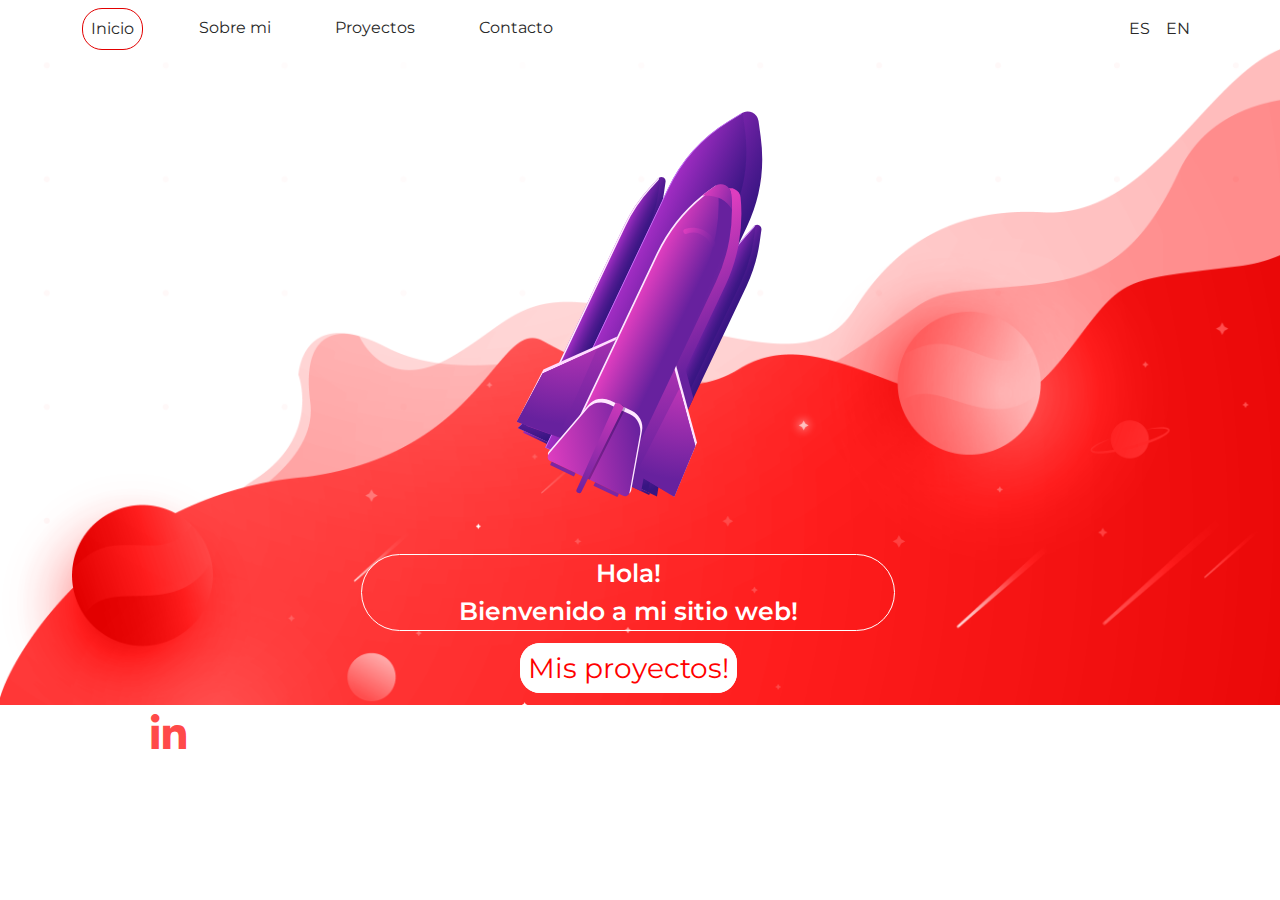
<file: index.html>
<!DOCTYPE html>
<html lang="es">


<head>
    <meta charset="UTF-8">
    <meta http-equiv="X-UA-Compatible" content="IE=edge">
    <meta name="viewport" content="width=device-width, initial-scale=1.0">
    <title>Inicio</title>
    <link rel="stylesheet" href="css/bootstrap/css/bootstrap.min.css">
    <link rel="stylesheet" href="css/fontawesome/css/all.min.css">
    <link rel="stylesheet" href="css/fontawesome/css/fontawesome.min.css">
    <link rel="stylesheet" href="css/estilos.css">
    <link href="https://fonts.googleapis.com/css?family=Montserrat:100,200,300,400,500,600,700,800,900&display=swap"
        rel="stylesheet">
</head>


<body id="inicio">


    <header>
        <nav class="navbar navbar-expand-md">
            <div class="container">
                <button class="navbar-toggler p-0" type="button" data-bs-toggle="collapse"
                    data-bs-target="#navbarCollapse" aria-controls="navbarCollapse" aria-expanded="false"
                    aria-label="Toggle navigation">
                    <i class="fas fa-bars"></i>
                </button>
                <div class="collapse navbar-collapse" id="navbarCollapse">
                    <ul class="navbar-nav me-auto mb-2 mb-md-0">
                        <li class="nav-item">
                            <a class="nav-link me-5 active" href="index.html">Inicio</a>
                        </li>
                        <li class="nav-item">
                            <a class="nav-link me-5" href="sobre-mi.html">Sobre mi</a>
                        </li>
                        <li class="nav-item">
                            <a class="nav-link me-5" href="proyectos.html">Proyectos</a>
                        </li>
                        <li class="nav-item">
                            <a class="nav-link" href="contacto.html">Contacto</a>
                        </li>
                    </ul>
                    <form class="d-flex">
                        <ul class="navbar-nav me-auto mb-2 mb-md-0">
                            <li class="nav-item">
                                <a class="nav-link" href="index.html">ES</a>
                            </li>
                            <li class="nav-item">
                                <a class="nav-link" href="en/home.html">EN</a>
                            </li>
                        </ul>
                    </form>
                </div>
            </div>
        </nav>
    </header>


    <main class="container">
        <div class="row">
            <div class="col-12 mt-5 text-center">
                <img src="images/cohete.svg" class="cohete">
            </div>
            <div class="row">
                <div class="col-12 col-sm-6 mt-5 offset-sm-3 text-center">
                    <p>Hola! <br> Bienvenido a mi sitio web!</p>
                </div>
                <div class="col-12 text-center">
                    <a href="proyectos.html" class="boton"> Mis proyectos!</a>
                </div>
            </div>
        </div>
    </main>


    <footer class="footer mt-auto py-3 pb-5">
        <div class="container">
            <div class="row">
                <div class="col-12 col-sm-3">
                    <a href="https://github.com/tomassueldo" target="_blank" title="Github"><i
                            class="fab fa-github"></i></a>
                    <a href="https://www.linkedin.com/in/tomas-sueldo-/" target="_blank" title="Linkedin"><i
                            class="fab fa-linkedin-in"></i></a>
                </div>
                <div class="col-12 col-sm-3">
                    Sponsor <a href="https://depcsuite.com/?v=d72a48a8ebd2" target="_blank">DePC Suite</a>
                </div>
                <div class="col-12 col-sm-3">
                    <a href="mailto:tomassueldo17@gmail.com">tomassueldo17@gmail.com </a>
                </div>
            </div>
        </div>
    </footer>


    <script src="css/bootstrap/js/bootstrap.bundle.min.js   "></script>


</body>


</html>
</file>
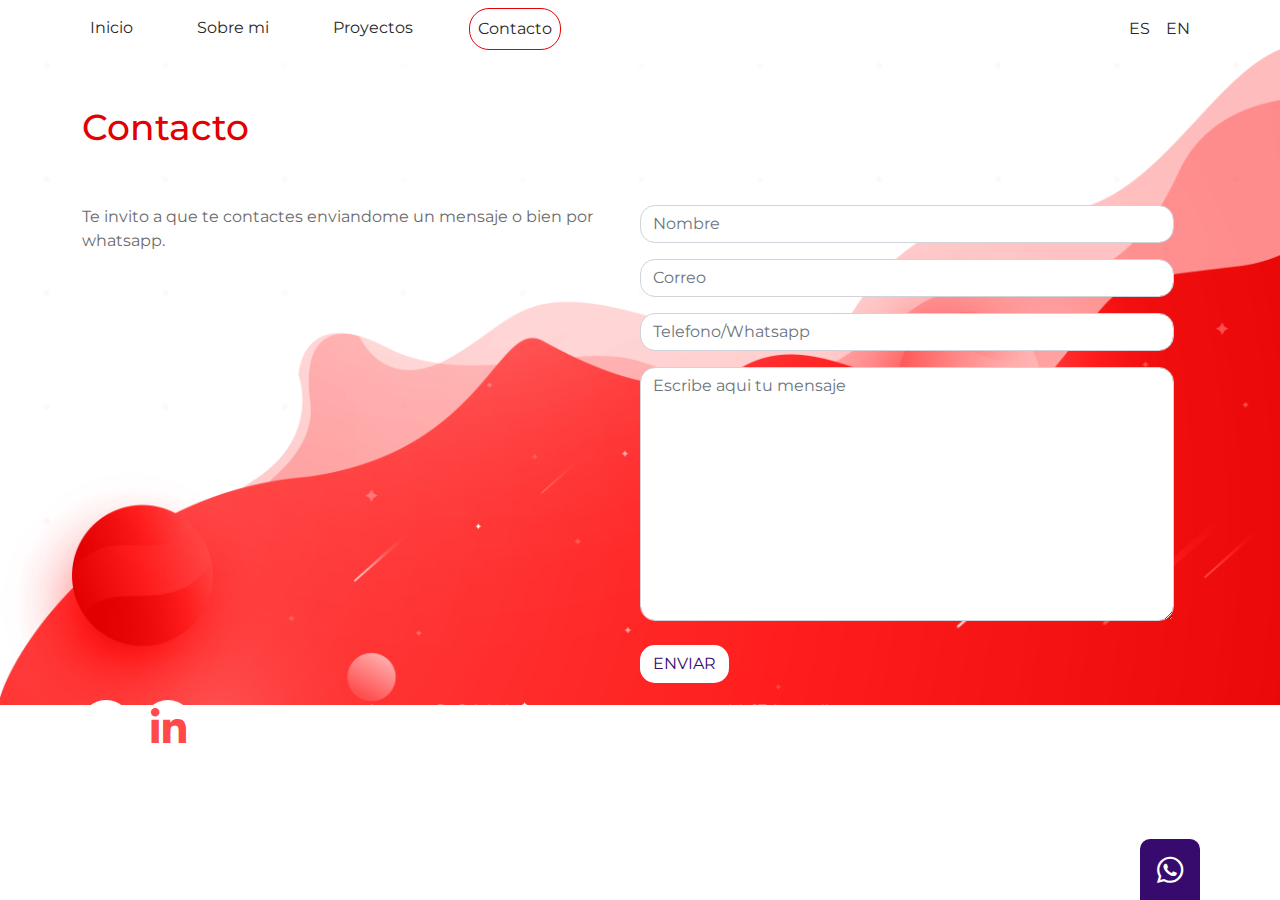
<file: contacto.html>
<!DOCTYPE html>
<html lang="es">


<head>
    <meta charset="UTF-8">
    <meta http-equiv="X-UA-Compatible" content="IE=edge">
    <meta name="viewport" content="width=device-width, initial-scale=1.0">
    <title>Contacto</title>
    <link rel="stylesheet" href="css/bootstrap/css/bootstrap.min.css">
    <link rel="stylesheet" href="css/fontawesome/css/all.min.css">
    <link rel="stylesheet" href="css/fontawesome/css/fontawesome.min.css">
    <link rel="stylesheet" href="css/estilos.css">
    <link href="https://fonts.googleapis.com/css?family=Montserrat:100,200,300,400,500,600,700,800,900&display=swap"
        rel="stylesheet">
</head>


<body id="contacto">


    <header>
        <nav class="navbar navbar-expand-md">
            <div class="container">
                <button class="navbar-toggler p-0" type="button" data-bs-toggle="collapse" data-bs-target="#navbarCollapse"
                    aria-controls="navbarCollapse" aria-expanded="false" aria-label="Toggle navigation">
                    <i class="fas fa-bars"></i>
                </button>
                <div class="collapse navbar-collapse" id="navbarCollapse">
                    <ul class="navbar-nav me-auto mb-2 mb-md-0">
                        <li class="nav-item">
                            <a class="nav-link me-5" href="index.html">Inicio</a>
                        </li>
                        <li class="nav-item">
                            <a class="nav-link me-5" href="sobre-mi.html">Sobre mi</a>
                        </li>
                        <li class="nav-item">
                            <a class="nav-link me-5" href="proyectos.html">Proyectos</a>
                        </li>
                        <li class="nav-item">
                            <a class="nav-link active" href="contacto.html">Contacto</a>
                        </li>
                    </ul>
                    <form class="d-flex">
                        <ul class="navbar-nav me-auto mb-2 mb-md-0">
                            <li class="nav-item">
                                <a class="nav-link" href="contacto.html">ES</a>
                            </li>
                            <li class="nav-item">
                                <a class="nav-link" href="en/contact.html">EN</a>
                            </li>
                        </ul>
                    </form>
                </div>
            </div>
        </nav>
    </header>


    <main class="container">
        <div class="row">
            <div class="col-12 py-5">
                <h1>Contacto</h1>
            </div>
            <div class="row">
                <div class="col-12 col-sm-6">
                    <p>Te invito a que te contactes enviandome un mensaje o bien por whatsapp.</p>
                </div>
                <div class="col-12 col-sm-6">
                    <form action="" method="POST">
                        <div>
                            <input type="text" name="txtNombre" id="txtNombre" class="form-control mb-3"
                                placeholder="Nombre">
                        </div>
                        <div>
                            <input type="email" name="txtCorreo" id="txtCorreo" class="form-control mb-3"
                                placeholder="Correo">
                        </div>
                        <div>
                            <input type="number" name="txtTelefono" id="txtTelefono" class="form-control mb-3"
                                placeholder="Telefono/Whatsapp">
                        </div>
                        <div>
                            <textarea name="txtMensaje" id="txtMensaje" cols="30" rows="10" class="form-control"
                                placeholder="Escribe aqui tu mensaje"></textarea>
                        </div>
                        <div>
                            <button type="submit" name="btnEnviar" id="btnEnviar" class="btn mt-4">ENVIAR</button>
                        </div>
                    </form>
                </div>
            </div>
        </div>
    </main>


    <footer class="footer mt-auto py-3 pb-5">
        <div class="container">
            <div class="row">
                <div class="col-12 col-sm-3">
                    <a href="https://github.com/tomassueldo" target="_blank" title="Github"><i
                            class="fab fa-github"></i></a>
                    <a href="https://www.linkedin.com/in/tomas-sueldo-/" target="_blank" title="Linkedin"><i
                            class="fab fa-linkedin-in"></i></a>
                </div>
                <div class="col-12 col-sm-3">
                    Sponsor <a href="https://depcsuite.com/?v=d72a48a8ebd2" target="_blank">DePC Suite</a>
                </div>
                <div class="col-12 col-sm-3">
                    <a href="mailto:tomassueldo17@gmail.com">tomassueldo17@gmail.com</a>
                </div>
            </div>
        </div>
    </footer>


    <div class="whatsapp">
        <a href="https://api.whatsapp.com/send?phone=541133433174" " target=" _blank"><i
                class="fab fa-whatsapp"></i></a>
    </div>

    <script src="css/bootstrap/js/bootstrap.bundle.min.js   "></script>


</body>


</html>
</file>
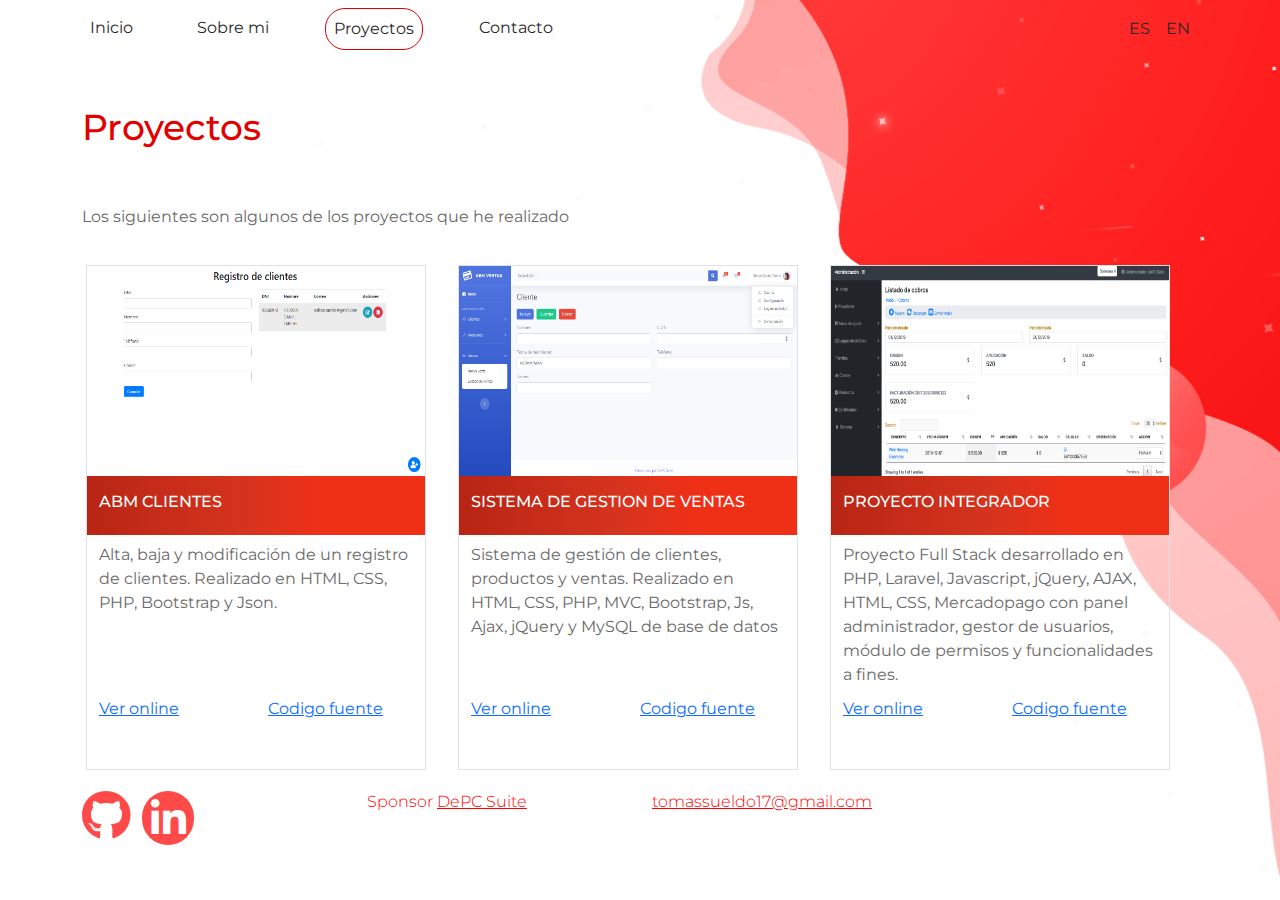
<file: proyectos.html>
<!DOCTYPE html>
<html lang="es">


<head>
    <meta charset="UTF-8">
    <meta http-equiv="X-UA-Compatible" content="IE=edge">
    <meta name="viewport" content="width=device-width, initial-scale=1.0">
    <title>Proyectos</title>
    <link rel="stylesheet" href="css/bootstrap/css/bootstrap.min.css">
    <link rel="stylesheet" href="css/fontawesome/css/all.min.css">
    <link rel="stylesheet" href="css/fontawesome/css/fontawesome.min.css">
    <link rel="stylesheet" href="css/estilos.css">
    <link href="https://fonts.googleapis.com/css?family=Montserrat:100,200,300,400,500,600,700,800,900&display=swap"
        rel="stylesheet">
</head>


<body id="proyectos">


    <header>
        <nav class="navbar navbar-expand-md">
            <div class="container">
                <button class="navbar-toggler p-0" type="button" data-bs-toggle="collapse" data-bs-target="#navbarCollapse"
                    aria-controls="navbarCollapse" aria-expanded="false" aria-label="Toggle navigation">
                    <i class="fas fa-bars"></i>
                </button>
                <div class="collapse navbar-collapse" id="navbarCollapse">
                    <ul class="navbar-nav me-auto mb-2 mb-md-0">
                        <li class="nav-item">
                            <a class="nav-link me-5" href="index.html">Inicio</a>
                        </li>
                        <li class="nav-item">
                            <a class="nav-link me-5" href="sobre-mi.html">Sobre mi</a>
                        </li>
                        <li class="nav-item">
                            <a class="nav-link me-5 active" href="proyectos.html">Proyectos</a>
                        </li>
                        <li class="nav-item">
                            <a class="nav-link" href="contacto.html">Contacto</a>
                        </li>
                    </ul>
                    <form class="d-flex">
                        <ul class="navbar-nav me-auto mb-2 mb-md-0">
                            <li class="nav-item">
                                <a class="nav-link" href="proyectos.html">ES</a>
                            </li>
                            <li class="nav-item">
                                <a class="nav-link" href="en/proyects.html">EN</a>
                            </li>
                        </ul>
                    </form>
                </div>
            </div>
        </nav>
    </header>


    <main class="container">
        <div class="row">
            <div class="col-12 py-5 ">
                <h1>Proyectos</h1>
            </div>
            <div class="row">
                <div class="col-12">
                    <p>Los siguientes son algunos de los proyectos que he realizado</p>
                </div>
            </div>
            <div class="row bloque">
                <div class="col-12 col-sm-4 pt-3">
                    <div class="row border m-1">
                        <img src="images/abmclientes.png" alt="ABM Clientes" class="img-fluid">

                        <div class="col-12 gradiente">
                            <h2>ABM CLIENTES</h2>
                        </div>

                        <div class="col-12 pt-2">
                            <p>Alta, baja y modificación de un registro de clientes. Realizado en HTML, CSS, PHP, Bootstrap y Json.</p>
                        </div>

                        <div class="col-6 my-5" >
                            <a href="">Ver online</a>
                        </div>

                        <div class="col-6 my-5">
                            <a href="http://github.com">Codigo fuente</a>
                        </div>
                    </div>  
                </div>


                <div class="col-12 col-sm-4 pt-3">
                    <div class="row border m-1">
                        <img src="images/abmventas.png" alt="ABM Ventas" class="img-fluid">

                        <div class="col-12 gradiente">
                            <h2>SISTEMA DE GESTION DE VENTAS</h2>
                        </div>

                        <div class="col-12 pt-2">
                            <p>Sistema de gestión de clientes, productos y ventas. Realizado en HTML, CSS, PHP, MVC, Bootstrap, Js, Ajax, jQuery y MySQL de base de datos</p>
                        </div>

                        <div class="col-6 my-5" >
                            <a href="">Ver online</a>
                        </div>

                        <div class="col-6 my-5">
                            <a href="http://github.com">Codigo fuente</a>
                        </div>
                    </div> 
                </div>
                    
                <div class="col-12 col-sm-4 pt-3">
                    <div class="row border m-1">
                        <img src="images/proyecto-integrador.png" alt="ABM Clientes" class="img-fluid">

                        <div class="col-12 gradiente">
                            <h2>PROYECTO INTEGRADOR</h2>
                        </div>

                        <div class="col-12 pt-2">
                            <p>Proyecto Full Stack desarrollado en PHP, Laravel, Javascript, jQuery, AJAX, HTML, CSS, Mercadopago con panel administrador, gestor de usuarios, módulo de permisos y funcionalidades a fines.</p>
                        </div>

                        <div class="col-6 my-5" >
                            <a href="">Ver online</a>
                        </div>

                        <div class="col-6 my-5">
                            <a href="http://github.com">Codigo fuente</a>
                        </div>
                    </div> 
                </div>
            </div>
        </div>
    </main>


    <footer class="footer mt-auto py-3 pb-5">
        <div class="container">
            <div class="row">
                <div class="col-12 col-sm-3">
                    <a href="https://github.com/tomassueldo" target="_blank" title="Github"><i
                            class="fab fa-github"></i></a>
                    <a href="https://www.linkedin.com/in/tomas-sueldo-/" target="_blank" title="Linkedin"><i
                            class="fab fa-linkedin-in"></i></a>
                </div>
                <div class="col-12 col-sm-3">
                    Sponsor <a href="https://depcsuite.com/?v=d72a48a8ebd2" target="_blank" >DePC Suite</a>
                </div>
                <div class="col-12 col-sm-3">
                    <a href="mailto:tomassueldo17@gmail.com">tomassueldo17@gmail.com </a>
                </div>
            </div>
        </div>
    </footer>


    <script src="css/bootstrap/js/bootstrap.bundle.min.js   "></script>


</body>


</html>
</file>
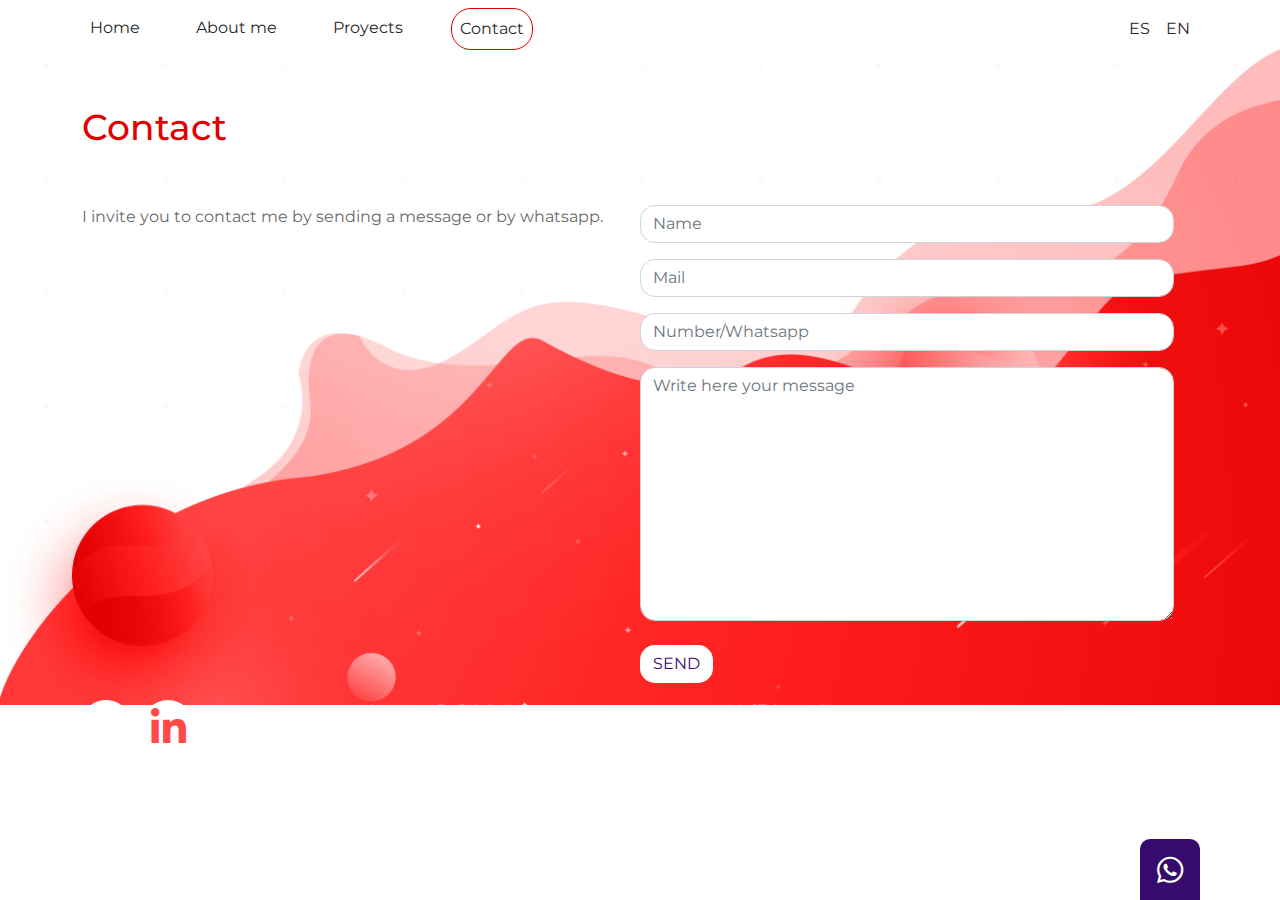
<file: en/contact.html>
<!DOCTYPE html>
<html lang="en">


<head>
    <meta charset="UTF-8">
    <meta http-equiv="X-UA-Compatible" content="IE=edge">
    <meta name="viewport" content="width=device-width, initial-scale=1.0">
    <title>Contact</title>
    <link rel="stylesheet" href="../css/bootstrap/css/bootstrap.min.css">
    <link rel="stylesheet" href="../css/fontawesome/css/all.min.css">
    <link rel="stylesheet" href="../css/fontawesome/css/fontawesome.min.css">
    <link rel="stylesheet" href="../css/estilos.css">
    <link href="https://fonts.googleapis.com/css?family=Montserrat:100,200,300,400,500,600,700,800,900&display=swap"
        rel="stylesheet">
</head>


<body id="contacto">


    <header>
        <nav class="navbar navbar-expand-md">
            <div class="container">
                <button class="navbar-toggler p-0" type="button" data-bs-toggle="collapse" data-bs-target="#navbarCollapse"
                    aria-controls="navbarCollapse" aria-expanded="false" aria-label="Toggle navigation">
                    <i class="fas fa-bars"></i>
                </button>
                <div class="collapse navbar-collapse" id="navbarCollapse">
                    <ul class="navbar-nav me-auto mb-2 mb-md-0">
                        <li class="nav-item">
                            <a class="nav-link pe-5" href="home.html">Home</a>
                        </li>
                        <li class="nav-item">
                            <a class="nav-link pe-5" href="about-me.html">About me</a>
                        </li>
                        <li class="nav-item">
                            <a class="nav-link pe-5" href="proyects.html">Proyects</a>
                        </li>
                        <li class="nav-item">
                            <a class="nav-link active" href="contact.html">Contact</a>
                        </li>
                    </ul>
                    <form class="d-flex">
                        <ul class="navbar-nav me-auto mb-2 mb-md-0">
                            <li class="nav-item">
                                <a class="nav-link" href="../contacto.html">ES</a>
                            </li>
                            <li class="nav-item">
                                <a class="nav-link" href="contact.html">EN</a>
                            </li>
                        </ul>
                    </form>
                </div>
            </div>
        </nav>
    </header>

    
    <main class="container">
        <div class="row">
            <div class="col-12 py-5">
                <h1>Contact</h1>
            </div>
            <div class="row">
                <div class="col-12 col-sm-6">
                    <p>I invite you to contact me by sending a message or by whatsapp.</p>
                </div>
                <div class="col-12 col-sm-6">
                    <form action="" method="POST">
                        <div>
                            <input type="text" name="txtNombre" id="txtNombre" class="form-control mb-3"
                                placeholder="Name">
                        </div>
                        <div>
                            <input type="email" name="txtCorreo" id="txtCorreo" class="form-control mb-3"
                                placeholder="Mail">
                        </div>
                        <div>
                            <input type="tel" name="txtTelefono" id="txtTelefono" class="form-control mb-3"
                                placeholder="Number/Whatsapp">
                        </div>
                        <div>
                            <textarea name="txtMensaje" id="txtMensaje" cols="30" rows="10" class="form-control"
                                placeholder="Write here your message"></textarea>
                        </div>
                        <div>
                            <button type="submit" name="btnEnviar" id="btnEnviar" class="btn mt-4">SEND</button>
                        </div>
                    </form>
                </div>
            </div>
        </div>
    </main>


    <footer class="footer mt-auto py-3">
        <div class="container">
            <div class="row">
                <div class="col-12 col-sm-3">
                    <a href="https://github.com/tomassueldo" target="_blank" title="Github"><i class="fab fa-github"></i></a>
                    <a href="https://www.linkedin.com/in/tomas-sueldo-/" target="_blank" title="Linkedin"><i
                            class="fab fa-linkedin-in"></i></a>
                </div>
                <div class="col-12 col-sm-3">
                    Sponsor <a href="https://depcsuite.com/?v=d72a48a8ebd2" target="_blank">DePC Suite</a>
                </div>
                <div class="col-12 col-sm-3">
                    <a href="mailto:tomassueldo17@gmail.com">tomassueldo17@gmail.com</a>
                </div>
            </div>
        </div>
    </footer>


    <div class="whatsapp">
        <a href="https://api.whatsapp.com/send?phone=541133433174" " target=" _blank"><i
                class="fab fa-whatsapp"></i></a>
    </div>

    <script src="../css/bootstrap/js/bootstrap.bundle.min.js   "></script>

</body>

</html>
</file>
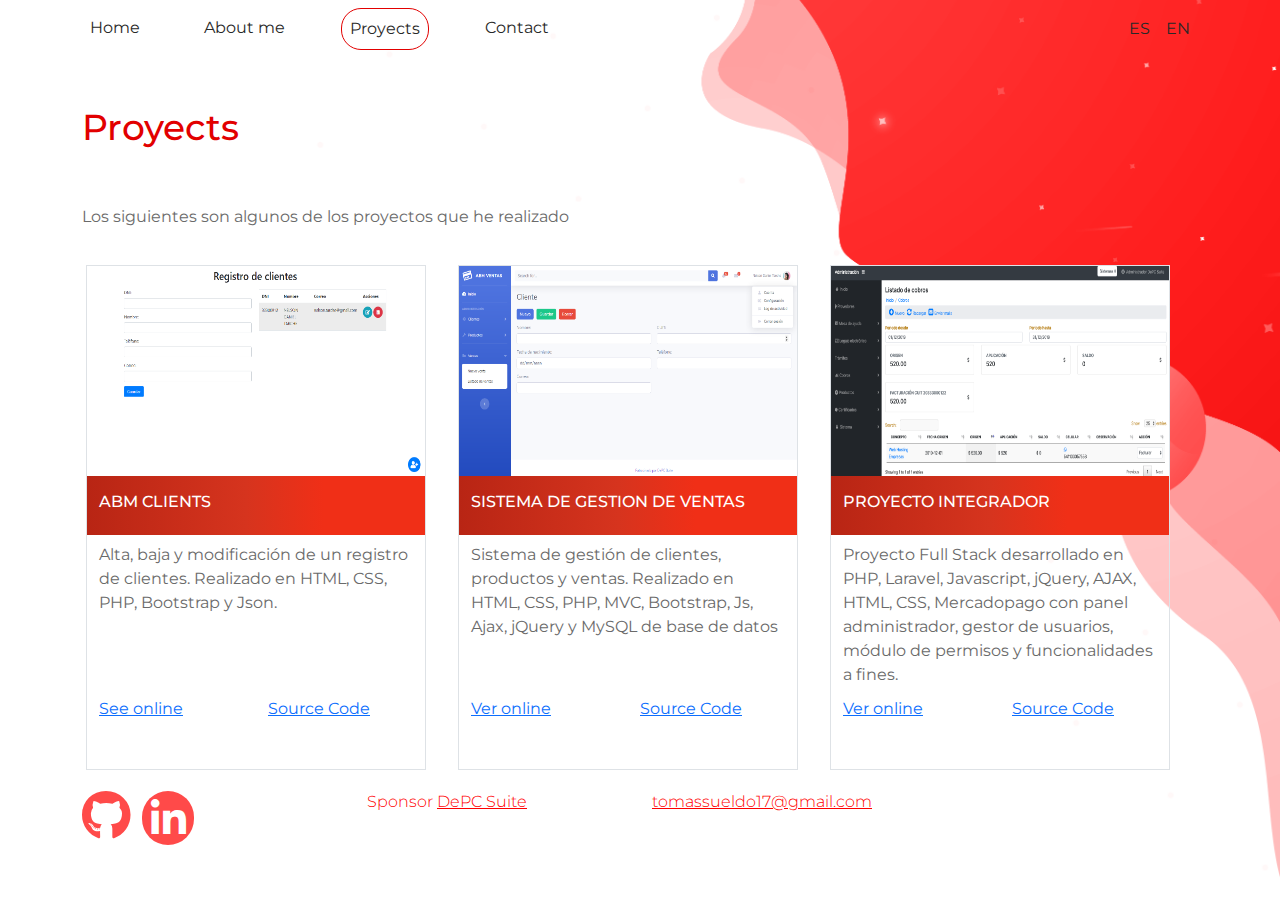
<file: en/proyects.html>
<!DOCTYPE html>
<html lang="en">


<head>
    <meta charset="UTF-8">
    <meta http-equiv="X-UA-Compatible" content="IE=edge">
    <meta name="viewport" content="width=device-width, initial-scale=1.0">
    <title>Proyects</title>
    <link rel="stylesheet" href="../css/bootstrap/css/bootstrap.min.css">
    <link rel="stylesheet" href="../css/fontawesome/css/all.min.css">
    <link rel="stylesheet" href="../css/fontawesome/css/fontawesome.min.css">
    <link rel="stylesheet" href="../css/estilos.css">
    <link href="https://fonts.googleapis.com/css?family=Montserrat:100,200,300,400,500,600,700,800,900&display=swap"
        rel="stylesheet">
</head>


<body id="proyectos">


    <header>
        <nav class="navbar navbar-expand-md">
            <div class="container">
                <button class="navbar-toggler p-0" type="button" data-bs-toggle="collapse"
                    data-bs-target="#navbarCollapse" aria-controls="navbarCollapse" aria-expanded="false"
                    aria-label="Toggle navigation">
                    <i class="fas fa-bars"></i>
                </button>
                <div class="collapse navbar-collapse" id="navbarCollapse">
                    <ul class="navbar-nav me-auto mb-2 mb-md-0">
                        <li class="nav-item">
                            <a class="nav-link me-5" href="home.html">Home</a>
                        </li>
                        <li class="nav-item">
                            <a class="nav-link me-5" href="about-me.html">About me</a>
                        </li>
                        <li class="nav-item">
                            <a class="nav-link me-5 active" href="proyects.html">Proyects</a>
                        </li>
                        <li class="nav-item">
                            <a class="nav-link" href="contact.html">Contact</a>
                        </li>
                    </ul>
                    <form class="d-flex">
                        <ul class="navbar-nav me-auto mb-2 mb-md-0">
                            <li class="nav-item">
                                <a class="nav-link" href="../proyectos.html">ES</a>
                            </li>
                            <li class="nav-item">
                                <a class="nav-link" href="proyects.html">EN</a>
                            </li>
                        </ul>
                    </form>
                </div>
            </div>
        </nav>
    </header>


    <main class="container">
        <div class="row">
            <div class="col-12 py-5 ">
                <h1>Proyects</h1>
            </div>
            <div class="row">
                <div class="col-12">
                    <p>Los siguientes son algunos de los proyectos que he realizado</p>
                </div>
            </div>
            <div class="row bloque">
                <div class="col-12 col-sm-4 pt-3">
                    <div class="row border m-1">
                        <img src="../images/abmclientes.png" alt="ABM Clientes" class="img-fluid">

                        <div class="col-12 gradiente">
                            <h2>ABM CLIENTS</h2>
                        </div>

                        <div class="col-12 pt-2">
                            <p>Alta, baja y modificación de un registro de clientes. Realizado en HTML, CSS, PHP,
                                Bootstrap y Json.</p>
                        </div>

                        <div class="col-6 my-5">
                            <a href="">See online</a>
                        </div>

                        <div class="col-6 my-5">
                            <a href="http://github.com">Source Code</a>
                        </div>
                    </div>
                </div>


                <div class="col-12 col-sm-4 pt-3">
                    <div class="row border m-1">
                        <img src="../images/abmventas.png" alt="ABM Ventas" class="img-fluid">

                        <div class="col-12 gradiente">
                            <h2>SISTEMA DE GESTION DE VENTAS</h2>
                        </div>

                        <div class="col-12 pt-2">
                            <p>Sistema de gestión de clientes, productos y ventas. Realizado en HTML, CSS, PHP, MVC,
                                Bootstrap, Js, Ajax, jQuery y MySQL de base de datos</p>
                        </div>

                        <div class="col-6 my-5">
                            <a href="">Ver online</a>
                        </div>

                        <div class="col-6 my-5">
                            <a href="http://github.com">Source Code</a>
                        </div>
                    </div>
                </div>

                <div class="col-12 col-sm-4 pt-3">
                    <div class="row border m-1">
                        <img src="../images/proyecto-integrador.png" alt="ABM Clientes" class="img-fluid">

                        <div class="col-12 gradiente">
                            <h2>PROYECTO INTEGRADOR</h2>
                        </div>

                        <div class="col-12 pt-2">
                            <p>Proyecto Full Stack desarrollado en PHP, Laravel, Javascript, jQuery, AJAX, HTML, CSS,
                                Mercadopago con panel administrador, gestor de usuarios, módulo de permisos y
                                funcionalidades a fines.</p>
                        </div>

                        <div class="col-6 my-5">
                            <a href="">Ver online</a>
                        </div>

                        <div class="col-6 my-5">
                            <a href="http://github.com">Source Code</a>
                        </div>
                    </div>
                </div>
            </div>
        </div>
    </main>


    <footer class="footer mt-auto py-3 pb-5">
        <div class="container">
            <div class="row">
                <div class="col-12 col-sm-3">
                    <a href="https://github.com/tomassueldo" target="_blank" title="Github"><i
                            class="fab fa-github"></i></a>
                    <a href="https://www.linkedin.com/in/tomas-sueldo-/" target="_blank" title="Linkedin"><i
                            class="fab fa-linkedin-in"></i></a>
                </div>
                <div class="col-12 col-sm-3">
                    Sponsor <a href="https://depcsuite.com/?v=d72a48a8ebd2" target="_blank">DePC Suite</a>
                </div>
                <div class="col-12 col-sm-3">
                    <a href="mailto:tomassueldo17@gmail.com">tomassueldo17@gmail.com </a>
                </div>
            </div>
        </div>
    </footer>

    <script src="../css/bootstrap/js/bootstrap.bundle.min.js   "></script>


</body>


</html>
</file>
<file: css/estilos.css>
body{
    font-family: 'Montserrat', sans-serif;
}

h1{
    color: #E20000;
    font-size: 36px;
}

h2{
    font-size: 24px;
}

h3 {
    font-size: 14px;
    color: #282828;
    font-weight: 300;
}

p{
    color: #6a6a6a;
    font-size: 16px;
}

.navbar-toggler {
    color: #ff4a49;
    border: 1px solid #ff4a49;
}


.navbar-toggler:focus {
    box-shadow: none;
    background-color: #370a6d;
    color: white;
    border: 1px solid white;
}

input, textarea{
    border-radius: 15px !important;
}

nav .nav-link{
    color: #282828;
}


nav .active{
    border: #E20000 solid 1px;
    border-radius: 20px;
}

#inicio, #contacto{
    background-image: url("../images/fondo-contacto.png");
    background-size: 100%;
    background-repeat: no-repeat;
}

#sobre-mi, #proyectos{
    background-image: url("../images/fondo-proyectos.png");
    background-size: 100%;
    background-repeat: no-repeat;
}

.btn{
    background-color: white;
    color: #370a6d;
    border-radius: 15px;
}

.btn-pdf{
    background-color: red;
    border-radius: 15px;
    padding: 10px;
    text-decoration: none;
    color: #212529;
}

.btn-pdf:hover, .btn:hover{
    background-color: #370a6d;
    color: white;
    border-radius: 15px;
}

#formacion h2, #experiencia h2{
    color: #E20000;
}

#experiencia .fa-briefcase, #formacion .fa-graduation-cap{
    color: #E20000;
    font-size: 35px;
    margin-right: 4px;
}

footer .fa-github{
    font-size: 50px;
    color: #ff4a49;
}


footer .fa-linkedin-in {
    color:#ff4a49;
    background-color: white;
    font-size: 40px;
    border: 0px;
    height: 54px;
    width: 52px;
    text-align: center;
    padding: 8px 0 0 0;
    border-radius: 60px;
    margin: 0 8px;
}


.fa-whatsapp{
    color: white;
    position: fixed;
    bottom: 0px;
    right: 80px;
    border-top-left-radius: 10px;
    border-top-right-radius: 10px;
    background-color: #370a6d;
    font-size: 30px;
    padding: 16px 0 15px 0;
    width: 60px;
    text-align: center;
    
}

.fa-bars{
    padding: 10px;
    border-radius: 5px;
}

#inicio footer, #inicio footer a {
    color: white;
    font-weight: 100,bold;
}

#contacto footer, #contacto footer a {
    color: white;
    font-weight: 100;
}

#sobre-mi footer, #proyectos footer, #sobre-mi footer a, #proyectos footer a{
    color: red;
    font-weight: 300;
}

 #proyectos footer .fa-linkedin-in, #sobre-mi footer .fa-linkedin-in{
    color: white;
    background-color: #ff4a49;
}

#inicio footer .fa-github, #contacto footer .fa-github{
    color: white;
}

#inicio .cohete{
    height: 400px;
}

#inicio .cohete:hover{
    height: 450px;
    cursor:pointer;
}

#inicio p{
    font-size: 25px;
    color: white;
    border: 1px solid white;
    border-radius: 50px;
    font-weight: 600;
}

#inicio .boton{
    font-size: 28px;
    background-color:white;
    padding:7px 7px;
    border: 1px solid white;
    border-radius: 20px;
    text-decoration: none;
    color: red;
}


#sobre-mi .img-profile{
    border-radius: 60%;
    margin-left: 20%;
    border: 10px solid white;
}

#sobre-mi .link-exp{
    color: red;
}

#proyectos h2{
    font-size: 16px;
    color: white;
}

#proyectos img{
    height: 210px;
    background-color: white;
    padding: 0px;
}



#confirmacion{
    background-image: url("../images/fondo-contacto.png");
    background-size: 100%;
    background-repeat: no-repeat;
}

#confirmacion footer{
    width: 100%;
    height: 81px;
    position: absolute;
    bottom: 0;
    left: 0;
    
}
#confirmacion footer, footer a{
    color: white;
}

#confirmacion .fa-github{
    color: white;
}

.img-lab{
    filter: grayscale(100%);
}

.img-lab:hover{
    filter: initial;
}


.gradiente{
    padding: 16px 12px;
    background: rgba(184,37,20,1);
    background: -moz-linear-gradient(left, rgba(184,37,20,1) 0%, rgba(214,52,30,1) 47%, rgba(240,47,23,1) 70%, rgba(240,47,23,1) 100%);
    background: -webkit-gradient(left top, right top, color-stop(0%, rgba(184,37,20,1)), color-stop(47%, rgba(214,52,30,1)), color-stop(70%, rgba(240,47,23,1)), color-stop(100%, rgba(240,47,23,1)));
    background: -webkit-linear-gradient(left, rgba(184,37,20,1) 0%, rgba(214,52,30,1) 47%, rgba(240,47,23,1) 70%, rgba(240,47,23,1) 100%);
    background: -o-linear-gradient(left, rgba(184,37,20,1) 0%, rgba(214,52,30,1) 47%, rgba(240,47,23,1) 70%, rgba(240,47,23,1) 100%);
    background: -ms-linear-gradient(left, rgba(184,37,20,1) 0%, rgba(214,52,30,1) 47%, rgba(240,47,23,1) 70%, rgba(240,47,23,1) 100%);
    background: linear-gradient(to right, rgba(184,37,20,1) 0%, rgba(214,52,30,1) 47%, rgba(240,47,23,1) 70%, rgba(240,47,23,1) 100%);
    filter: progid:DXImageTransform.Microsoft.gradient( startColorstr='#b82514', endColorstr='#f02f17', GradientType=1 );
}

.bloque p{
    height: 90px;
}

.pTexto {
    display: block;
}


@media(max-width: 750px) {
    
    #contacto, #inicio, #sobre-mi{
        background-image: url("../images/fondo-proyectos.png");
        background-size: 100%;
        background-repeat: no-repeat;
    }   
    
    #sobre-mi .img-profile{
        border-radius: 50%;
        margin-left: 0;
        margin-top: 5%;
        
    }

    #inicio .boton{
        border: 1px solid #ff4a49;
    }

    #inicio footer, #inicio footer a{
        color: #ff4a49;
    }

    #inicio footer .fa-github, #contacto footer .fa-github{
        color: #ff4a49;
    }

    .btn{
        border: 1px solid #ff4a49;
    }
    
    #contacto footer, #contacto footer a{
        color: red;
        font-weight: 300;
    }

    nav .nav-link{
        color: #282828;
        padding-left: 30px !important;
    }
    
    .fa-whatsapp{
        right: 0px;
    }
    
}
</file>
